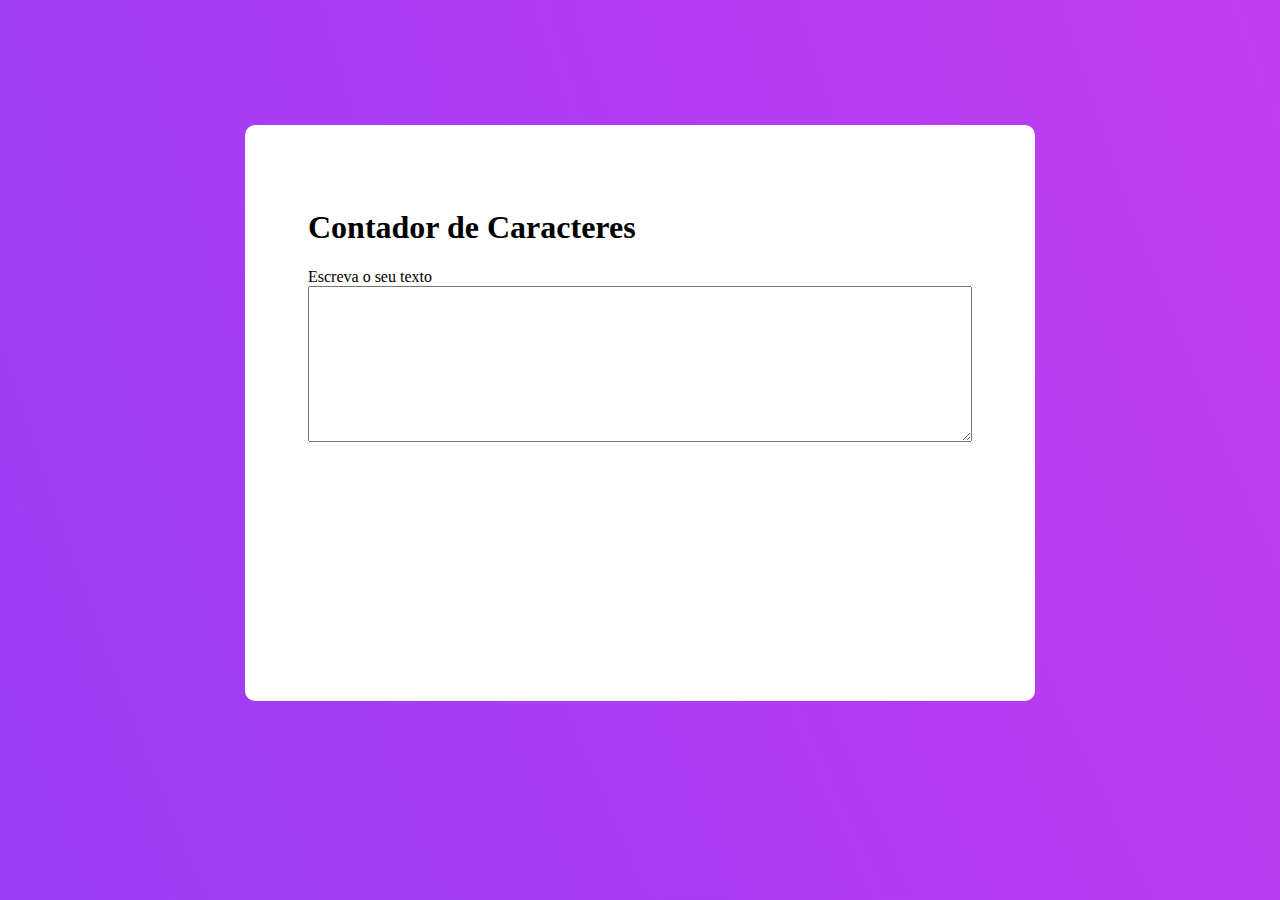
<file: Contador de Caracteres/index.html>
<!DOCTYPE html>
<html lang="en">

<head>
    <meta charset="UTF-8">
    <meta name="viewport" content="width=device-width, initial-scale=1.0">
    <title>Contador de Caracteres</title>
    <link rel="shortcut icon" href="/calculadora.png">
    <link href="https://cdn.jsdelivr.net/npm/bootstrap@5.3.2/dist/css/bootstrap.min.css" rel="stylesheet"
        integrity="sha384-T3c6CoIi6uLrA9TneNEoa7RxnatzjcDSCmG1MXxSR1GAsXEV/Dwwykc2MPK8M2HN" crossorigin="anonymous">
    <link rel="stylesheet" href="index.css">
</head>

<body>

    <main class="mt-5 fundoPrincipal">
        <div class="text-center mb-5">
            <h1>Contador de Caracteres</h1>
        </div>

        <div class="text-center">
            <label class="fs-3 mb-2">Escreva o seu texto</label>
            <br>
            <textarea name="texto" id="texto" cols="80" rows="10"></textarea>
            <div class="mt-5 fs-4 text-danger" id="resultado" style="resize: none"></div>
        </div>
    </main>

</body>

<script src="https://cdn.jsdelivr.net/npm/bootstrap@5.3.2/dist/js/bootstrap.bundle.min.js"
    integrity="sha384-C6RzsynM9kWDrMNeT87bh95OGNyZPhcTNXj1NW7RuBCsyN/o0jlpcV8Qyq46cDfL"
    crossorigin="anonymous"></script>
<script src="index.js"></script>
</html>
</file>
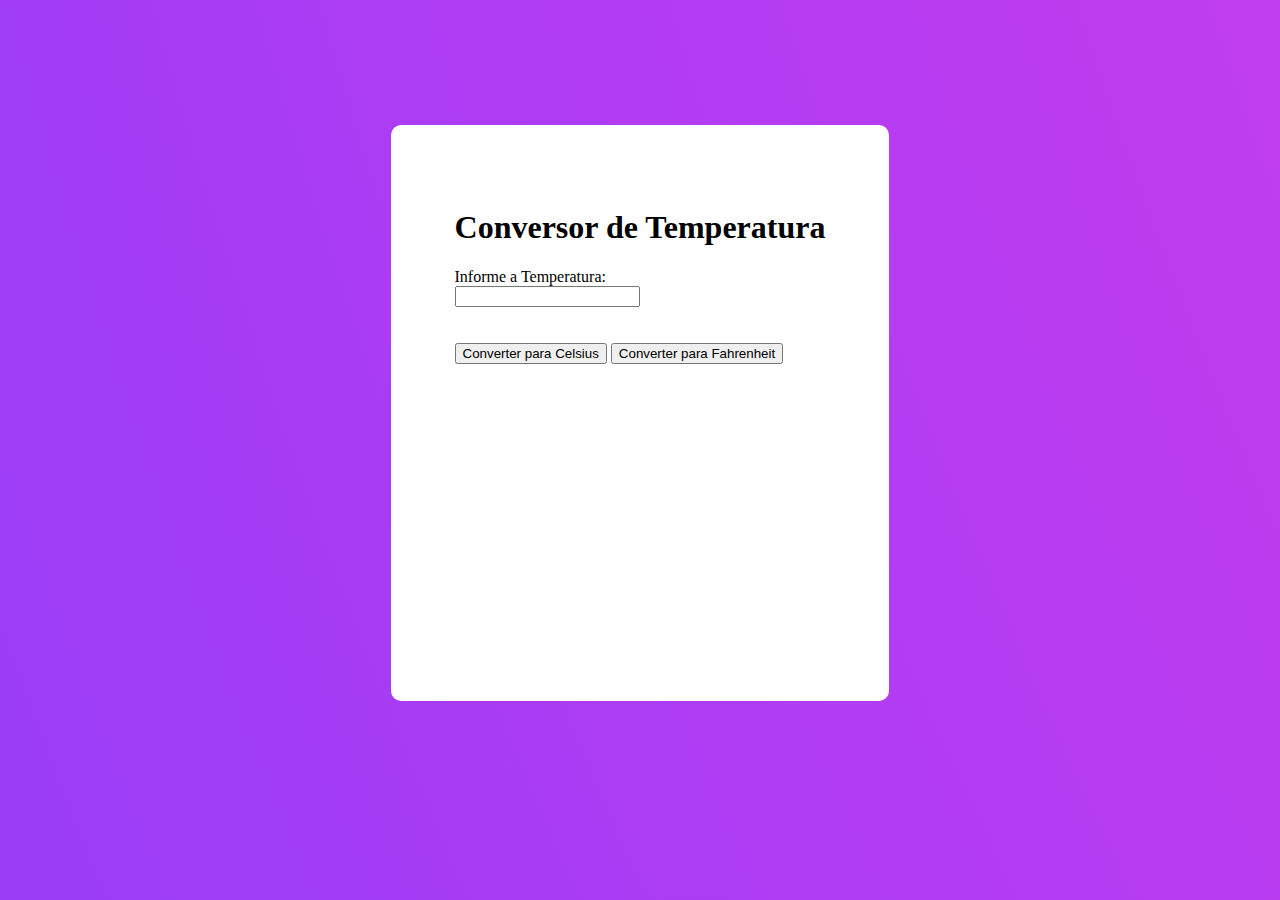
<file: Conversor de temperatura/index.html>
<!DOCTYPE html>
<html lang="en">

<head>
    <meta charset="UTF-8">
    <meta name="viewport" content="width=device-width, initial-scale=1.0">
    <title>Conversor de Temperatura</title>
    <link rel="shortcut icon" href="/termometro.png">
    <link href="https://cdn.jsdelivr.net/npm/bootstrap@5.3.2/dist/css/bootstrap.min.css" rel="stylesheet"
        integrity="sha384-T3c6CoIi6uLrA9TneNEoa7RxnatzjcDSCmG1MXxSR1GAsXEV/Dwwykc2MPK8M2HN" crossorigin="anonymous">
    <link rel="stylesheet" href="index.css">
</head>

<body>

    <main class="mt-5 fundoPrincipal">
        <div class="text-center mb-5">
            <h1>Conversor de Temperatura</h1>
        </div>

        <div class="text-center">
            <label class="fs-3 mb-2">Informe a Temperatura:</label>
            <br>
            <input class="form-control" type="number" id="temperatura" name="temperatura">
            <br><br><br>
            <button class="btn btn-primary celsius" onclick="conversorCelsius()">Converter para Celsius</button>
            <button class="btn btn-primary" onclick="conversorFahrenheit()">Converter para Fahrenheit</button>

            <div class="mt-5 fs-4 text-danger" id="resultado"></div>
        </div>
    </main>

</body>

<script src="https://cdn.jsdelivr.net/npm/bootstrap@5.3.2/dist/js/bootstrap.bundle.min.js"
    integrity="sha384-C6RzsynM9kWDrMNeT87bh95OGNyZPhcTNXj1NW7RuBCsyN/o0jlpcV8Qyq46cDfL"
    crossorigin="anonymous"></script>

<script src="index.js"></script>

</html>
</file>
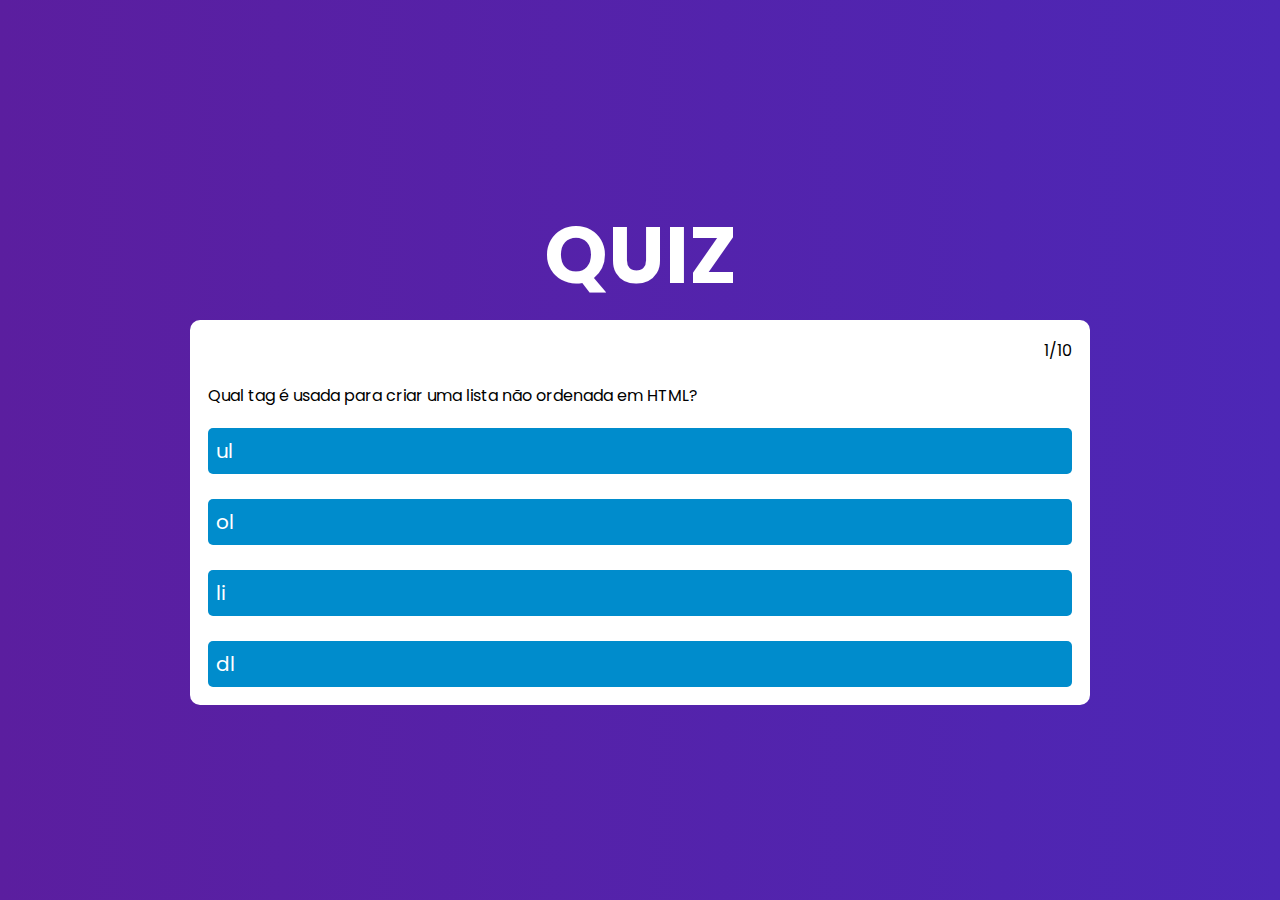
<file: Quiz/index.html>
<!DOCTYPE html>
<html lang="en">

<head>
    <meta charset="UTF-8">
    <meta http-equiv="X-UA-Compatible" content="IE=edge">
    <meta name="viewport" content="width=device-width, initial-scale=1.0">
    <title>Quiz de Conhecimentos Gerais</title>

    <link rel="stylesheet" href="index.css">
</head>

<body>

    <h2>QUIZ</h2>
    <main>
        <div class="content">
            <span class="spnQtd"></span>
            <span class="question"></span>
            <div class="answers"></div>
        </div>
        <div class="finish">
            <span style="text-align: center;"></span>
            <button>Reiniciar</button>
        </div>
    </main>

    <script src="index.js" type="module"></script>
</body>

</html>
</file>
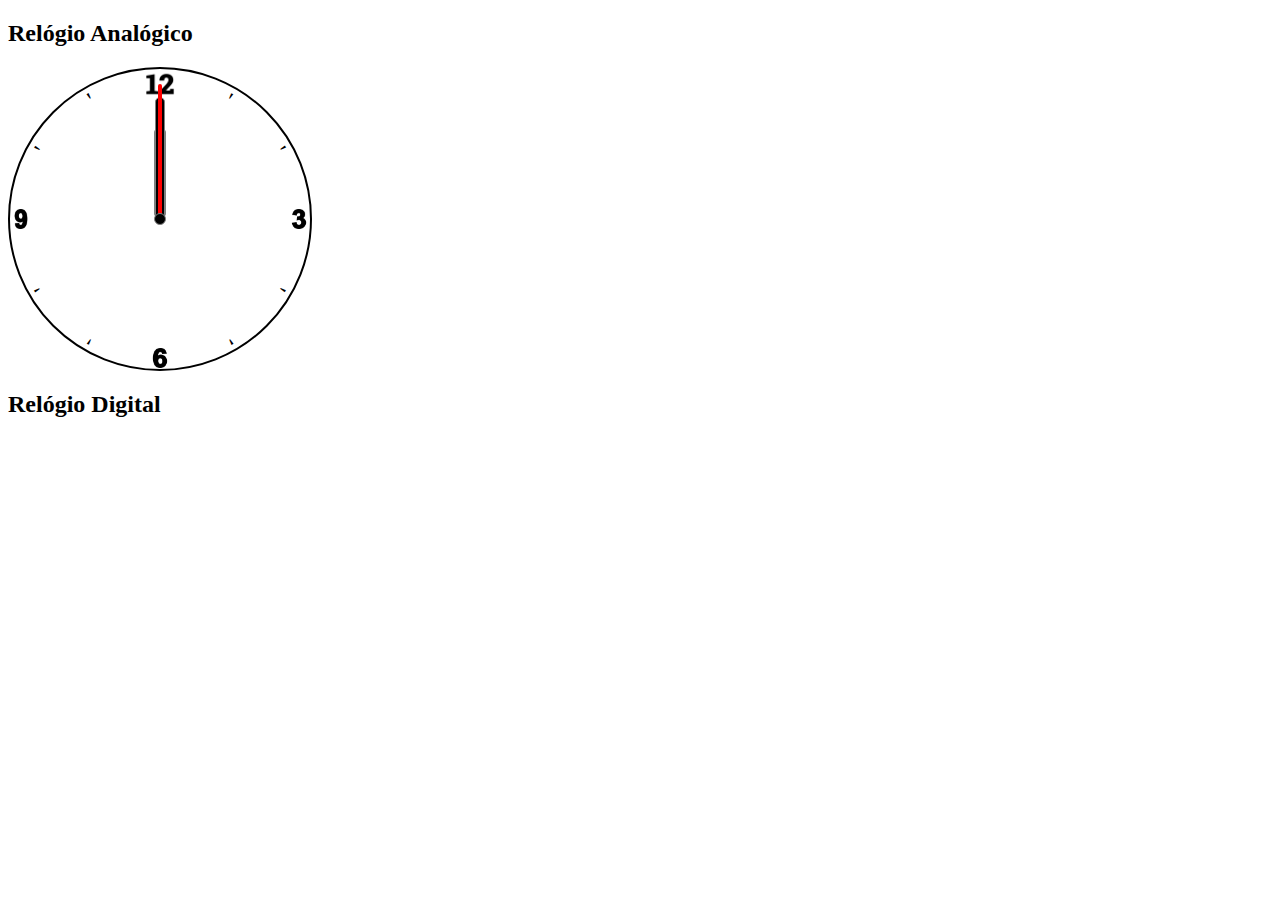
<file: Relógio Analógico/index.html>
<!DOCTYPE html>
<html lang="en">

<head>
    <meta charset="UTF-8">
    <meta http-equiv="X-UA-Compatible" content="IE=edge">
    <meta name="viewport" content="width=device-width, initial-scale=1.0">
    <title>Document</title>

    <link rel="stylesheet" href="index.css" />
</head>

<body>
    <h2>Relógio Analógico</h2>
    <div class="clock">
        <div class="hour"></div>
        <div class="min"></div>
        <div class="sec"></div>
        <span style="transform: rotate(30deg);">'</span>
        <span style="transform: rotate(60deg);">'</span>
        <span style="transform: rotate(90deg);"><img src="three.png" alt="" width="20"></span>
        <span style="transform: rotate(120deg);">'</span>
        <span style="transform: rotate(150deg);">'</span>
        <span style="transform: rotate(180deg);"><img src="six.png" alt="" width="20"></span>
        <span style="transform: rotate(210deg);">'</span>
        <span style="transform: rotate(240deg);">'</span>
        <span style="transform: rotate(270deg);"><img src="nine.png" alt="" width="20"></span>
        <span style="transform: rotate(300deg);">'</span>
        <span style="transform: rotate(330deg);">'</span>
        <span style="transform: rotate(0deg);"><img src="twelve.png" alt="" width="30"></span>
    </div>
    <div class="fundoPrincipal">
        <h2>Relógio Digital</h2>
        <div id="hora"></div>
    </div>

    <script src="index.js"></script>
</body>

</html>
</file>
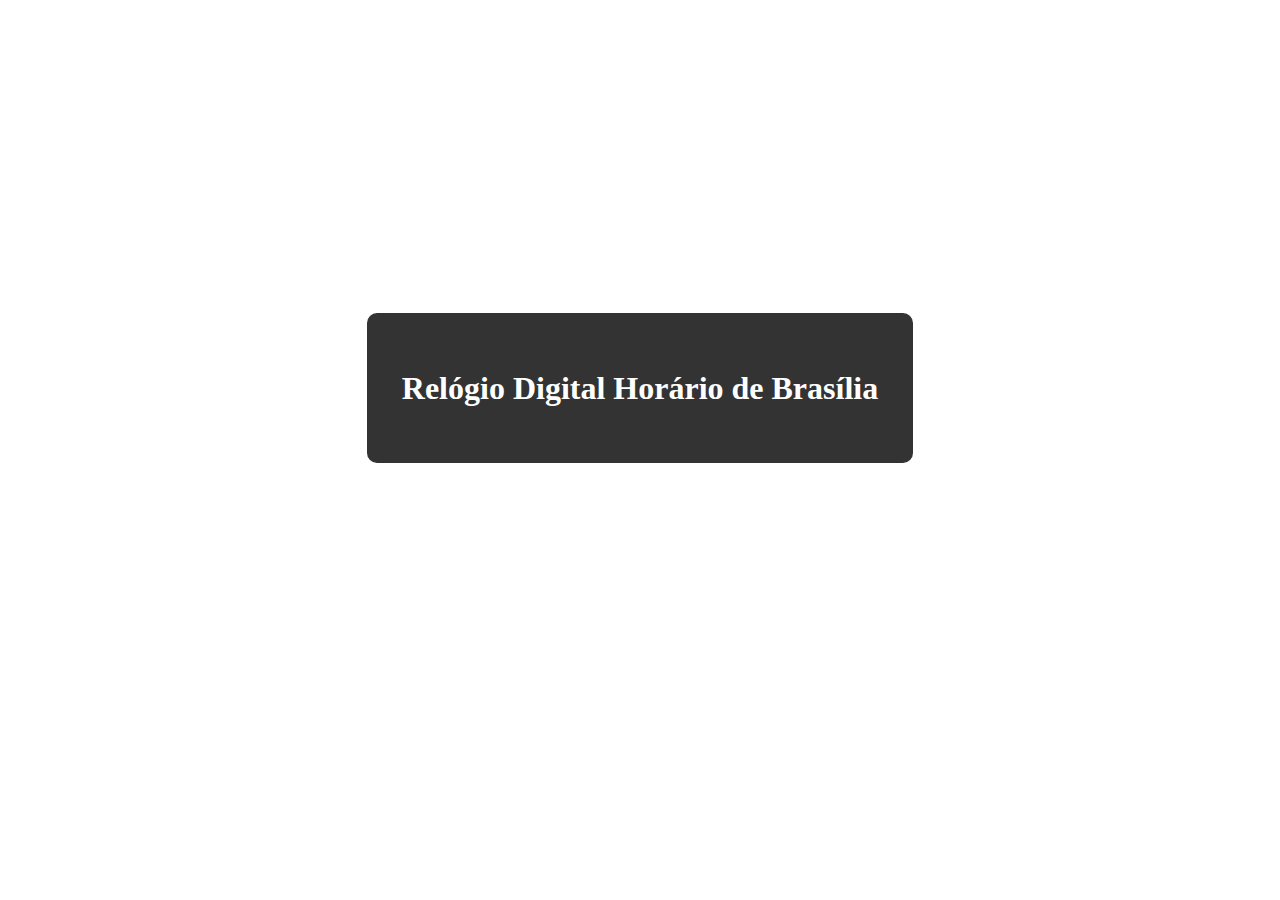
<file: Relógio Digital/index.html>
<!DOCTYPE html>
<html lang="en">

<head>
    <meta charset="UTF-8">
    <meta name="viewport" content="width=device-width, initial-scale=1.0">
    <title>Relógio Digital</title>
    <link rel="shortcut icon" href="/relogio.png">
    <link href="https://cdn.jsdelivr.net/npm/bootstrap@5.3.2/dist/css/bootstrap.min.css" rel="stylesheet"
        integrity="sha384-T3c6CoIi6uLrA9TneNEoa7RxnatzjcDSCmG1MXxSR1GAsXEV/Dwwykc2MPK8M2HN" crossorigin="anonymous">
    <link rel="stylesheet" href="index.css">
</head>

<body>

    <main class="fundoPrincipal">
        <div class="text-center mb-5">
            <h1>Relógio Digital Horário de Brasília</h1>
        </div>
        <div class="text-center">
            <div id="hora"></div>
        </div>
    </main>

</body>

<script src="https://cdn.jsdelivr.net/npm/bootstrap@5.3.2/dist/js/bootstrap.bundle.min.js"
    integrity="sha384-C6RzsynM9kWDrMNeT87bh95OGNyZPhcTNXj1NW7RuBCsyN/o0jlpcV8Qyq46cDfL"
    crossorigin="anonymous"></script>
<script src="index.js"></script>

</html>
</file>
<file: Contador de Caracteres/index.css>
body {
    background-image: radial-gradient(circle at 50% -20.71%, #ff57d2 0, #ff4edb 12.5%, #f046e3 25%, #d63feb 37.5%, #b53cf2 50%, #8c3df9 62.5%, #4f40ff 75%, #0046ff 87.5%, #004bff 100%);
    background-size: 1000% 1000%;
    min-height: 90vh;
    animation: gradient 15s ease infinite;
    display: flex;
    align-items: center;
    justify-content: center;
}

@keyframes gradient {
    0% {
        background-position: 0% 50%;
    }

    50% {
        background-position: 100% 50%;
    }

    100% {
        background-position: 0% 50%;
    }
}

.fundoPrincipal {
    background-color: white;
    padding: 5%;
    border-radius: 10px;
    min-height: 50vh;
    margin: 3%;
}
</file>
<file: Conversor de temperatura/index.css>
body {
    background-image: radial-gradient(circle at 50% -20.71%, #ff57d2 0, #ff4edb 12.5%, #f046e3 25%, #d63feb 37.5%, #b53cf2 50%, #8c3df9 62.5%, #4f40ff 75%, #0046ff 87.5%, #004bff 100%);
    background-size: 1000% 1000%;
    min-height: 90vh;
    animation: gradient 15s ease infinite;
    display: flex;
    align-items: center;
    justify-content: center;
}

@keyframes gradient {
    0% {
        background-position: 0% 50%;
    }

    50% {
        background-position: 100% 50%;
    }

    100% {
        background-position: 0% 50%;
    }
}

.fundoPrincipal {
    background-color: white;
    padding: 5%;
    border-radius: 10px;
    min-height: 50vh;
    margin: 3%;
}

@media screen and (max-width: 991px) {
    button{
        width: 100%;
    }
    .celsius {
        margin-bottom: 3vh;
    }
}
</file>
<file: Quiz/index.css>
@import url('https://fonts.googleapis.com/css2?family=Poppins:wght@400;500;600&display=swap');

* {
  margin: 0;
  padding: 0;
  box-sizing: border-box;
  font-family: 'poppins', sans-serif;
}

body {
  height: 100vh;
  display: flex;
  align-items: center;
  justify-content: center;
  flex-direction: column;
  gap: 5px;
  background: linear-gradient(90deg, rgba(91,30,159,1) 0%, rgba(77,39,182,1) 100%);
}

body h2 {
  color: white;
  font-size: 80px;
}

main {
  background-color: white;
  padding: 18px;
  border-radius: 10px;
  width: 100vh;
  min-height: 30vh;
  display: flex;
  align-items: center;
  justify-content: center;
}

.content {
  display: flex;
  flex-direction: column;
  width: 100%;
  gap: 20px;
}

.spnQtd {
  text-align: end;
}

.answers {
  display: flex;
  flex-direction: column;
  gap: 25px;
}

button {
  width: 100%;
  text-align: start;
  padding: 8px;
  border: none;
  border-radius: 5px;
  cursor: pointer;
  background-color: #008CCC;
  color: white;
  font-size: 20px;
}

.finish {
  display: none;
  flex-direction: column;
  gap: 10px;
}

.finish button {
  text-align: center;
}
</file>
<file: Relógio Analógico/index.css>
.clock {
    position: relative;
    width: 300px;
    height: 300px;
    border-radius: 50%;
    display: flex;
    align-items: center;
    justify-content: center;
    -moz-text-align-last: center;
    text-align-last: center;
    border: 2px solid black;
}

.clock span {
    position: absolute;
    width: 100%;
    height: 100%;
    font-size: 24px;
}

.hour,
.min,
.sec {
    position: absolute;
    background-color: black;
    bottom: 50%;
    border-radius: 10px;
    transform-origin: bottom;
}

.hour {
    width: 10px;
    height: 30%;
    z-index: 1;
    border: 1px solid gray;
}

.min {
    width: 8px;
    height: 40%;
    z-index: 2;
    border: 1px solid gray;
}

.sec {
    width: 4px;
    height: 45%;
    z-index: 3;
    background-color: red;
}

.clock::after {
    content: '';
    width: 10px;
    height: 10px;
    z-index: 4;
    background-color: black;
    border-radius: 50%;
    border: 1px solid gray;
}
</file>
<file: Relógio Digital/index.css>
body {
    height: 80vh;
    display: flex;
    align-items: center;
    justify-content: center;
    padding: 20px;
}

.fundoPrincipal {
    background-color: #333;
    color: #fff;
    padding: 35px;
    border-radius: 10px;
}

#hora {
    font-size: 28px;
    font-weight: bold;
    text-align: center;
}
</file>
